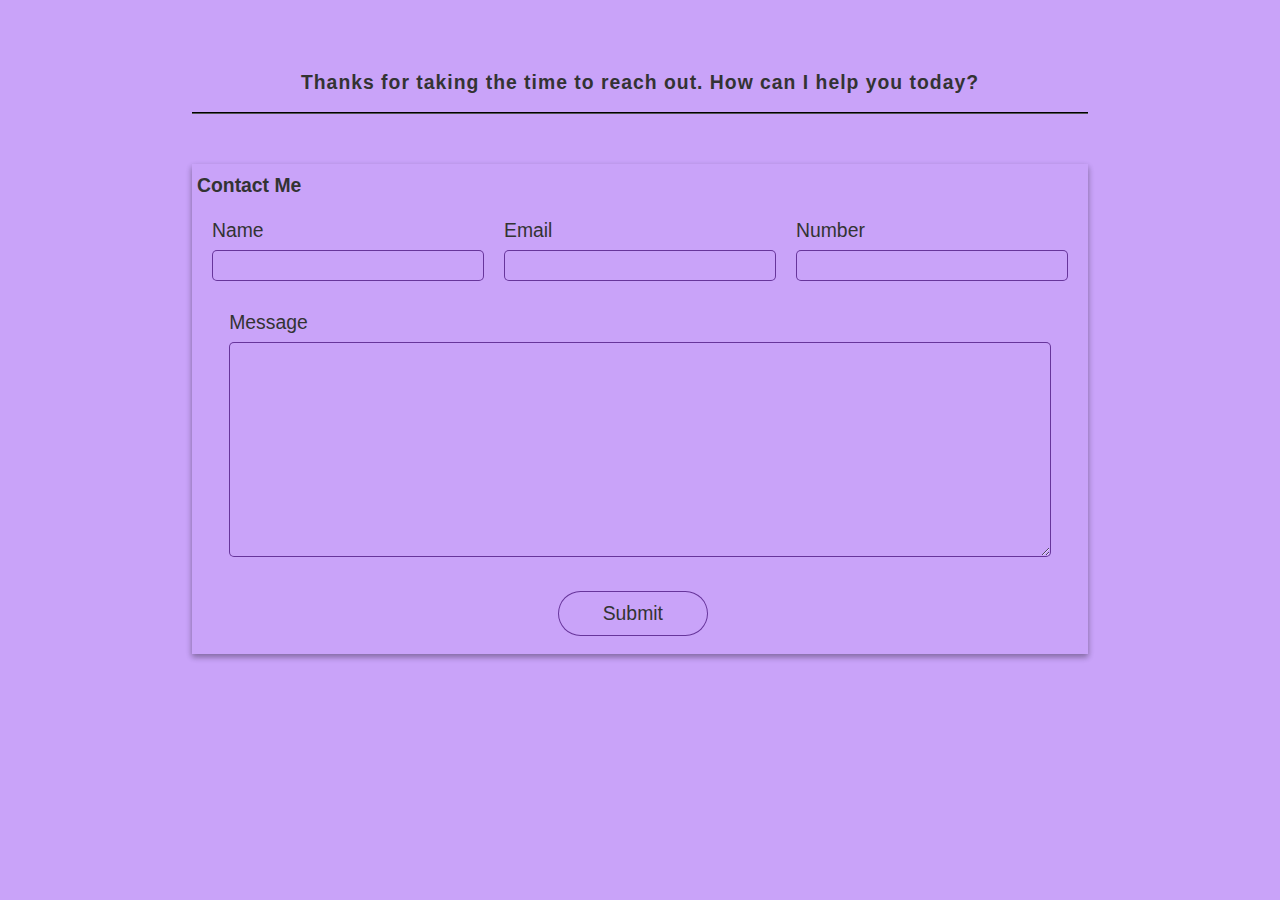
<file: contact.html>
<!DOCTYPE html>
<html lang="en">

<head>
    <meta charset="UTF-8">
    <meta http-equiv="X-UA-Compatible" content="IE=edge">
    <meta name="viewport" content="width=device-width, initial-scale=1.0">
    <title>Manish kumar , web developer, programmer, ML enthusiast</title>
    <link rel="stylesheet" href="/CSS/contact.css">
</head>

<body>
    <!-- <div class="sidebar">
            <nav>
                <ul>
                    <li><a href="/HTML/index.html">Home</a></li>
                    <li><a href="/HTML/intro.html">My Intro</a></li>
                    <li><a href="/HTML/service.html">Services</a></li>
                    <li><a href="/HTML/blog.html">Blog</a></li>
                    <li><a href="/HTML/contact.html">Contact Me</a></li>
                </ul>
            </nav> 
      </div> -->



    <main class="contactMain">

        <section class="headingSection">
            <h1>
                <p> Thanks for taking the time to reach out. How can I help you today?</p>
            </h1>
        </section>
        <section class="formSection">
            <form action="#script">

                <fieldset>
                    <!-- <legend>
                        <h2>Contact us</h2>
                    </legend> -->
                    <h2>Contact Me</h2>

                    <div class="inputs">

                        <div class="formComponent">
                            <label for="clientName" class="form-label">Name</label><br>
                            <input type="text" class="form-control  inputBox" id="clientName" aria-describedby="emailHelp" required>

                        </div>

                        <div class="formComponent">
                            <label for="clientMail" class="form-label">Email</label><br>
                            <input type="email" class="form-control inputBox" id="clientMail" aria-describedby="emailHelp "
                              required  ><br>

                        </div>

                        <div class="formComponent">
                            <label for=" clientPhone" class="form-label">Number</label><br>
                            <input type="text" minlength="10" maxlength="12" class="form-control inputBox" id="clientPhone"  required>
                        </div>

                    </div>


                    <div class="formComponent">
                        <label for="clientMessage" class="form-label">Message</label><br>
                        <textarea id="clientMessage" class="form-control" rows="7" cols="100" required > </textarea>
                    </div>

                    <div class="formComponent">
                        <button type="submit" id="submit" class="form-control">Submit</button>
                    </div>

                </fieldset>
            </form>

        </section>

    </main>

</body>

</html>
</file>
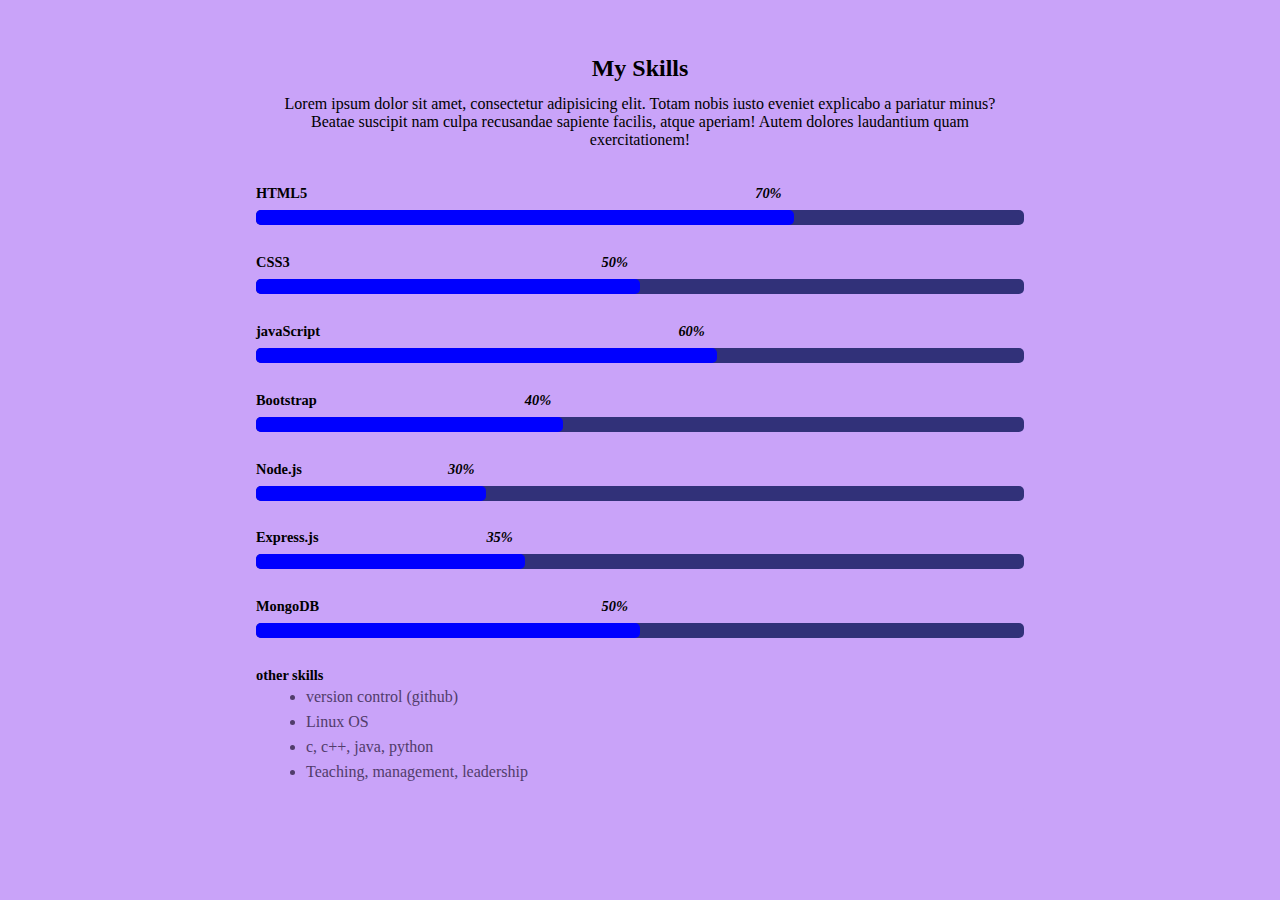
<file: intro.html>
<!DOCTYPE html>
<html lang="en">

<head>
    <meta charset="UTF-8">
    <meta http-equiv="X-UA-Compatible" content="IE=edge">
    <meta name="viewport" content="width=device-width, initial-scale=1.0">
    <title>Manish kumar , web developer, programmer, ML enthusiast</title>

    <link rel="stylesheet" href="/CSS/skills.css">
</head>

<body>


    <!-- <div class="sidebar">
            <nav>
                <ul>
                    <li><a href="/HTML/index.html">Home</a></li>
                    <li><a href="/HTML/intro.html">My Intro</a></li>
                    <li><a href="/HTML/service.html">Services</a></li>
                    <li><a href="/HTML/blog.html">Blog</a></li>
                    <li><a href="/HTML/contact.html">Contact Me</a></li>
                </ul>
            </nav>
        </div> -->

    <main>
        <section class="skills ">
            <div class="title center">
                <h2>My Skills</h2>
            </div>

            <p class="center skillPara">Lorem ipsum dolor sit amet, consectetur adipisicing elit. Totam nobis iusto eveniet explicabo a pariatur minus? Beatae suscipit nam culpa recusandae sapiente facilis, atque aperiam! Autem dolores laudantium quam exercitationem!</p>

            <div class="row">
                <div class="item">
                    <div class="item-text">
                        <span>HTML5</span>
                        <span class="w-70">70%</span>
                    </div>
                    <div class="progress">
                        <div class="progress-bar w-70"></div>
                    </div>
                </div>

                <div class="item">
                    <div class="item-text">
                        <span>CSS3</span>
                        <span class="w-50">50%</span>
                    </div>
                    <div class="progress">
                        <div class="progress-bar w-50"></div>
                    </div>
                </div>

                <div class="item">
                    <div class="item-text">
                        <span>javaScript</span>
                        <span class="w-60">60%</span>
                    </div>
                    <div class="progress">
                        <div class="progress-bar w-60"></div>
                    </div>
                </div>

                <div class="item">
                    <div class="item-text">
                        <span>Bootstrap</span>
                        <span class="w-40">40%</span>
                    </div>
                    <div class="progress">
                        <div class="progress-bar w-40"></div>
                    </div>
                </div>

                <div class="item">
                    <div class="item-text">
                        <span>Node.js</span>
                        <span class="w-30">30%</span>
                    </div>
                    <div class="progress">
                        <div class="progress-bar w-30"></div>
                    </div>
                </div>

                <div class="item">
                    <div class="item-text">
                        <span>Express.js</span>
                        <span class="w-35">35%</span>
                    </div>
                    <div class="progress">
                        <div class="progress-bar w-35"></div>
                    </div>
                </div>

                <div class="item">
                    <div class="item-text">
                        <span>MongoDB</span>
                        <span class="w-50">50%</span>
                    </div>
                    <div class="progress">
                        <div class="progress-bar w-50"></div>
                    </div>
                </div>
                <div class="other item">
                    <p class="item-text">other skills</p>
                    <div class="otherSkill">
                    <ul>
                        <li> version control (github)</li>
                        <li> Linux OS</li>
                        <li> c, c++, java, python</li>
                        <li>Teaching, management, leadership </li>
                    </ul>
                    </div>
                </div>
            </div>


            <!-- <div class="skillContener">
                    <div class="skillItem">
                        <span class="html"> HTML </span> 
                         <div class="skill">
                            <div class="skill-progrss fourty"></div>
                        </div>
                    </div>
                    <div class="skillItem"> CSS : 50% <div class="skill">
                            <div class="skill-progrss fty"></div>
                        </div>
                    </div>
                    <div class="skillItem"> javaScript : 50% <div class="skill">
                            <div class="skill-progrss fty"></div>
                        </div>
                    </div>
                    <div class="skillItem"> MongoDB : 40% <div class="skill">
                            <div class="skill-progrss fourty"></div>
                        </div>
                    </div>
                    <div class="skillItem"> Expressjs : 25% <div class="skill">
                            <div class="skill-progrss twentyFive"></div>
                        </div>
                    </div>
                    <div class="skillItem"> Reactjs : 0% <div class="skill">
                            <div class="skill-progrss zero"></div>
                        </div>
                    </div>
                    <div class="skillItem"> Node : 25%<div class="skill">
                            <div class="skill-progrss twentyFive"></div>
                        </div>
                    </div>
                    <div class="skillItem"> Java : 40%<div class="skill">
                            <div class="skill-progrss fourty"></div>
                        </div>
                    </div>
                </div>
                <h2>Tools uses</h2>
                <ul>
                    <li>Git & Github</li>
                    <li>Mongoose</li>
                    <li>Pug Template</li>
                    <li>Postman</li>
                    <li>npm</li>
                    <li>dev-dependencies</li>
                    <li>nodemon</li>
                </ul> -->

            <!-- TODO CREATE GALARY FOR LIST YOUR ALL PROJECT
                 -->
        </section>
    </main>

</body>

</html>
</file>
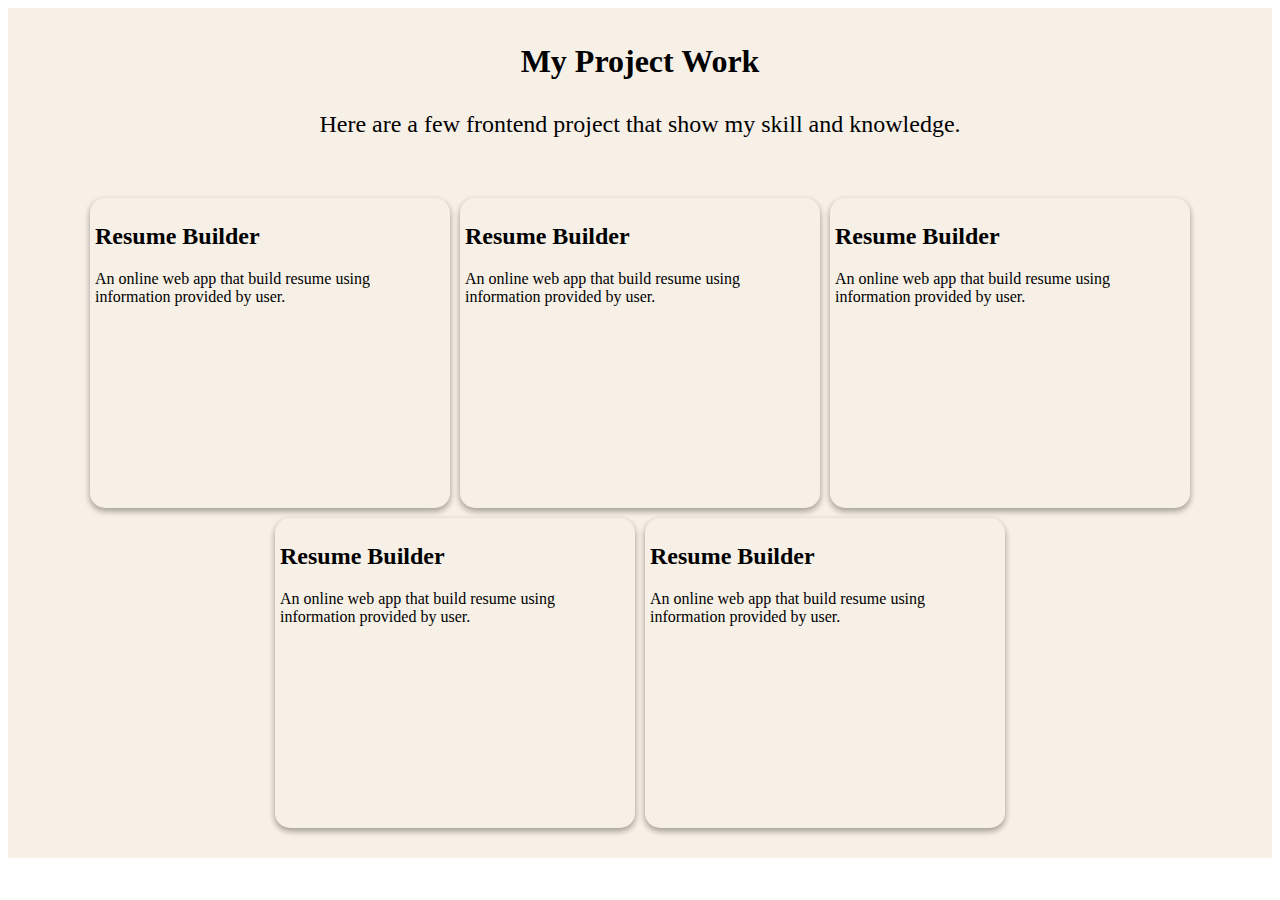
<file: project.html>
<!DOCTYPE html>
<html lang="en">

<head>
    <meta charset="UTF-8">
    <meta name="viewport" content="width=device-width, initial-scale=1.0">
    <title>Document</title>
    <link rel="stylesheet" href="/CSS/project.css">
</head>

<body>
    <div class="project-container">
        <section class="header">
            <h1>My Project Work</h1>
            <h2>Here are a few frontend project that show my skill and knowledge.</h2>
        </section>

        <section class="my-projects">

            <div class="my-project">
                <h2>Resume Builder</h2>
                <p> An online web app that build resume using information provided by user. </p>
            </div>
            <div class="my-project">
                <h2>Resume Builder</h2>
                <p> An online web app that build resume using information provided by user. </p>
            </div>
            <div class="my-project">
                <h2>Resume Builder</h2>
                <p> An online web app that build resume using information provided by user. </p>
            </div>
            <div class="my-project">
                <h2>Resume Builder</h2>
                <p> An online web app that build resume using information provided by user. </p>
            </div>
            <div class="my-project">
                <h2>Resume Builder</h2>
                <p> An online web app that build resume using information provided by user. </p>
            </div>
        </section>
    </div>
</body>

</html>
</file>
<file: CSS/contact.css>
* {
    margin: 0;
    padding: 0;
    background-color: #c9a3f9;
    font-family: Arial, sans-serif;
    font-size: 1.1rem;
    line-height: 1.5;
    color: #333333;
    box-sizing: border-box;
    width: 100%;
}

.contactMain {
    width: 70%;
    margin: 3rem auto;
}

.headingSection {
    text-align: center;
    padding: 15px 5px;
    margin: 50px auto;
    letter-spacing: 1px;
    border-bottom: 2px groove black;
    /* box-shadow: rgba(0, 0, 0, 0.16) 0px 3px 6px, rgba(0, 0, 0, 0.23) 0px 3px 6px;*/  
} 

.formSection {
    padding: 5px;
    margin: 50px auto;
    box-shadow: rgba(0, 0, 0, 0.16) 0px 3px 6px, rgba(0, 0, 0, 0.23) 0px 3px 6px;
}

fieldset h2 {
    border-bottom: 2ps solid black;
}

form {
    width: 100%;
    margin: 2px auto;
}

.form-text span {
    font-size: 15px;
    color: #131212;
    line-height: 0;
}

fieldset {
    /* border: 1px solid rebeccapurple; */
    border-radius: 5px;
    border: none;

}

.inputs {
    padding: 5px;
    display: flex;
    flex-wrap: wrap;
}

.formComponent {
    padding: 10px;
    width: 95%;
    margin: 1px auto;
    border-style: none;
}

.form-control {
    border: thin solid rgba(102, 51, 153, 0.986);
    border-radius: 5px;
    margin-top: 5px;
    padding-left: 10px
}

#clientMessage{
    padding: 0px 5px 10px 5px;
}

#submit {
    border-radius: 20px;
    padding: 5px 0;
     
}
#submit:hover{
    cursor: pointer;
    color: black;
    font-weight: bolder;
    background-color: rgba(102, 51, 153, 0.986);;
}
#submit:active{
    background-color: rgba(119, 62, 175, 0.986);
}

@media only screen and (min-width: 1024px) { 

    .inputs {
        padding: 5px;
        display: flex;
        flex-wrap: nowrap;
    }
 #submit{
    border-radius: 60px;
    padding: 7px 0;
    width: 150px;
    position: relative;
    left: 40%;
 }
    
}
</file>
<file: CSS/skills.css>
* {
    margin: 0;
    padding: 0;
    background-color: #c9a3f9;
}

.center {
    text-align: center;
}


/* .infocontener { */
.skills {
    width: 60vw;
    margin: 50px auto;
    display: flex;
    flex-direction: column;
    justify-content: space-around;
    border-radius: 5px;

}

.title {
    padding: 0.3rem 0;
}

.skillPara {
    padding: 0.5rem;
}

.skills .row {
    margin: 1rem 0;
    /* display: grid;
    grid-template-columns: repeat(2, 1fr);
    grid-gap: 2rem; */

    
}

.skills .row .item {
    padding: 0.5rem 0;
    margin: 0.3rem 0;
    
}

.skills .item-text {
    display: flex;
    justify-content: flex-start;
    font-weight: 600;
    font-size: 0.9rem;
    position: relative;
}

.skills .item-text span:last-child {
    position: absolute;
}

.skills .item-text .w-70 {
    margin-left: 65%;
    font-style: italic;
}

.skills .item-text .w-50 {
    margin-left: 45%;
    font-style: italic;

}

.skills .item-text .w-60 {
    margin-left: 55%;
    font-style: italic;

}

.skills .item-text .w-40 {
    margin-left: 35%;
    font-style: italic;

}

.skills .item-text .w-30 {
    margin-left: 25%;
    font-style: italic;

}

.skills .item-text .w-35 {
    margin-left: 30%;
    font-style: italic;

}

.skills .item-text .w-50 {
    margin-left: 45%;
    font-style: italic;

}

.progress {
    margin: 0.5rem 0;
    width: 100%;
    height: 15px;
    background-color: rgb(49, 49, 121);
    border-radius: 5px;
    overflow: hidden;
}

.progress-bar {
    height: 100%;
    background-color: blue;
    border-top-right-radius: 5px;
    border-bottom-right-radius: 5px;
}

.progress-bar.w-70 {
    width: 70%;
}

.progress-bar.w-50 {
    width: 50%;
}

.progress-bar.w-60 {
    width: 60%;
}

.progress-bar.w-40 {
    width: 40%;
}

.progress-bar.w-30 {
    width: 30%;
}

.progress-bar.w-35 {
    width: 35%;
}

/* other skill  */
.other .otherSkill{
    /* border: 2px solid red; */
    margin-left: 50px;
    line-height: 5px;
    color: #513c6b;
    line-height: 25px;
}
</file>
<file: CSS/project.css>
.project-container {
  width: 100%;
  height: 100vh;
  background-color: rgb(247, 240, 231);
  box-sizing: border-box;
  display: flex;
  flex-wrap: wrap;
  flex-direction: row;
  justify-content: center;
  align-items: center;
}

.header {
  margin-top: 10px;
  padding: 5px;
}
.header h1,
.header h2 {
  text-align: center;
  padding: 5px;
}
.header h1 {
  margin-top: 15px;
}
.header h2 {
  margin-top: 10px;
  font-weight: 545;
}
.my-projects {
  margin: 5px;
  padding: 5px;
  width: 100%;
  display: flex;
  flex-wrap: wrap;
  flex-direction: row;
  justify-content: center;
  align-items: center;
  margin: 20px;
}
.my-project {
  margin: 5px;
  padding: 5px;
  width: 350px;
  height: 300px;
 
  border-radius: 15px;
  box-shadow: rgba(0, 0, 0, 0.16) 0px 3px 6px, rgba(0, 0, 0, 0.23) 0px 3px 6px;
  display: inline-block;
   

}
.my-project:hover {
  cursor: pointer;
  background-color: rgba(223, 203, 243, 0.986);
  font-weight: bolder;
  transition: all 0.3s ease-in-out;
  border: 2px solid rebeccapurple;
}
.bg1 {
  width: 100%;
  height: 50%;
  background: url(/sources/resume.png) no-repeat center;
}
.bg2 {
  width: 100%;
  height: 50%;
  background: url(/sources/tribute.jpg) no-repeat center;
}
.bg3 {
  width: 100%;
  height: 50%;
  background: url(/sources/landing.jpg) no-repeat center;
}
.bg4 {
  width: 100%;
  height: 50%;
  background: url(/src/survey.jpg) no-repeat center;
}
.bg5 {
  width: 100%;
  height: 50%;
  background: url(/src/technical02.jpg) no-repeat center;
}
@media  (max-width: 800px) or (min-width: 1024px) {
  .project-container{
    height: auto;
  }
}
</file>
